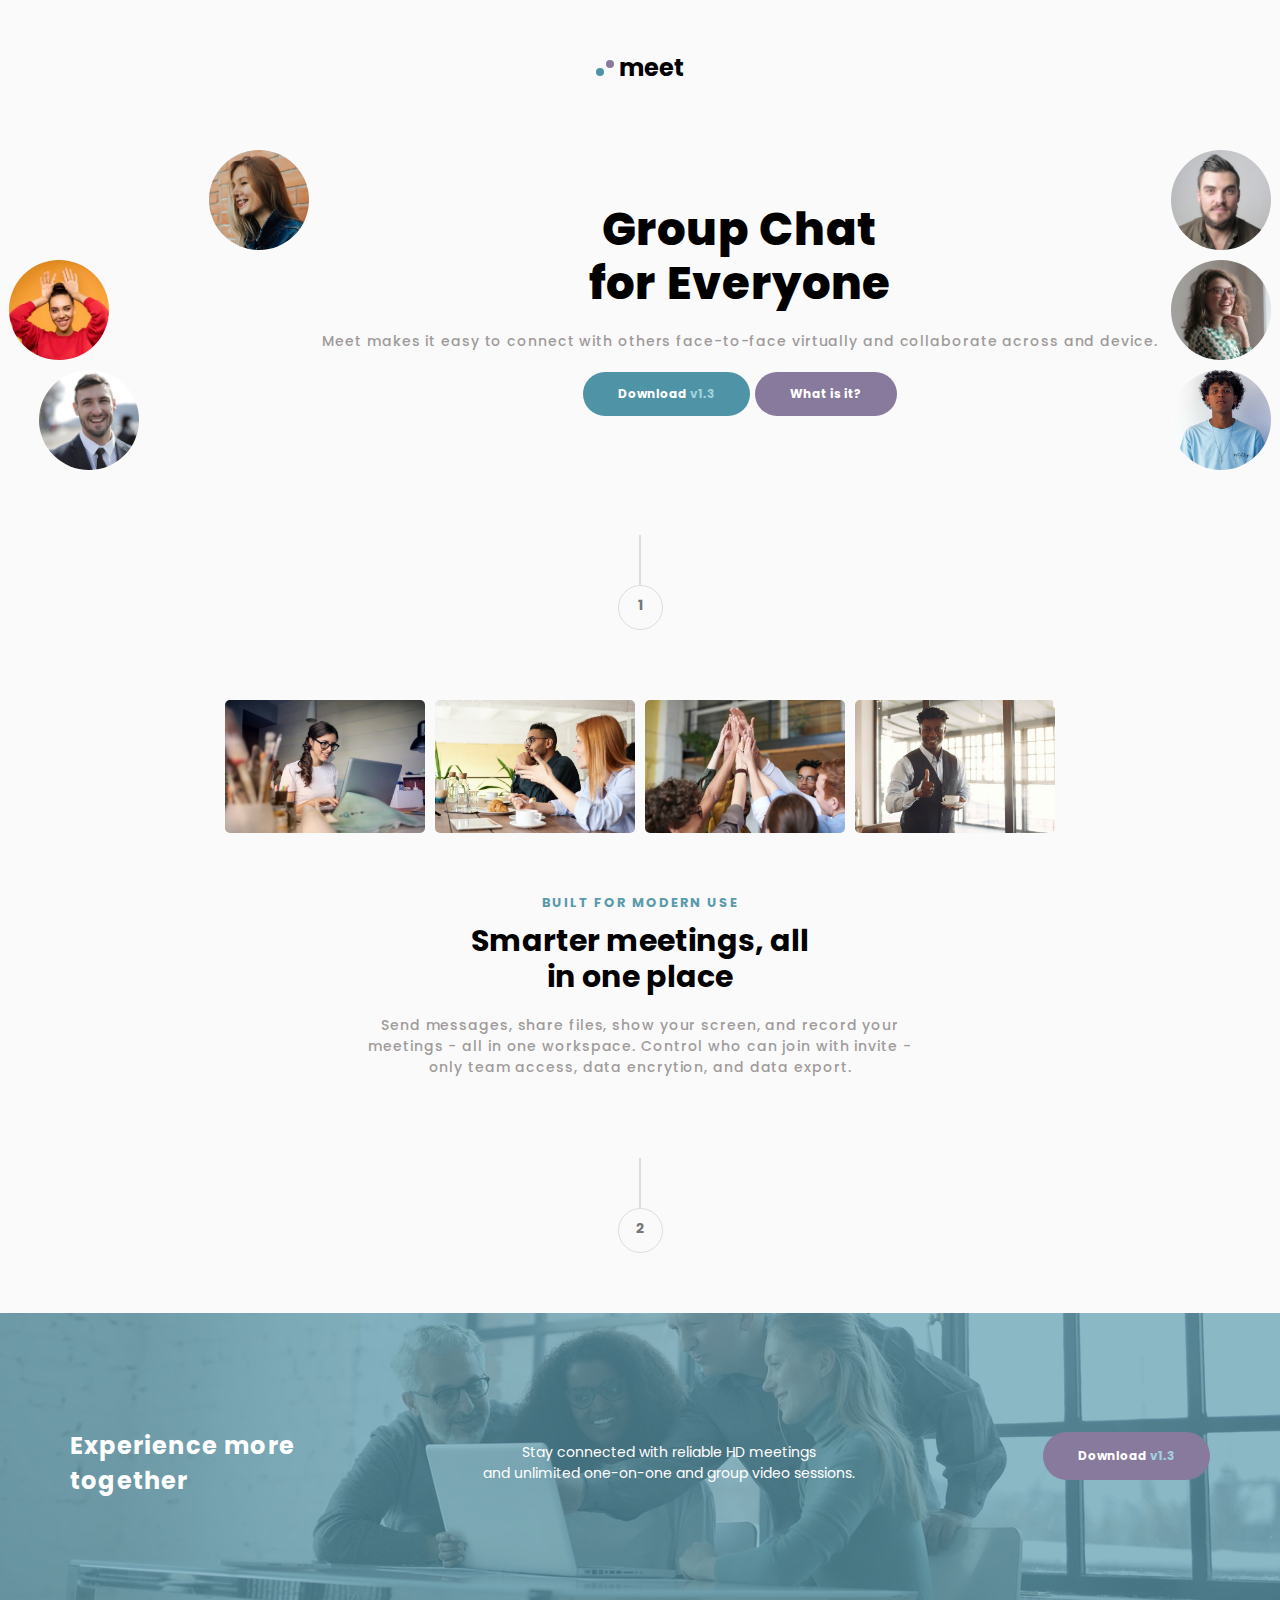
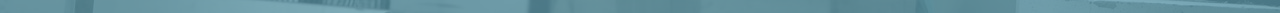
<file: index.html>
<!DOCTYPE html>
<html lang="en">
<head>
    <meta charset="UTF-8">
    <meta http-equiv="X-UA-Compatible" content="IE=edge">
    <meta name="viewport" content="width=device-width, initial-scale=1.0">
    <title>meet</title>
    <link rel="stylesheet" href="styles.css">
</head>
<body>

   <!--Header Start !-->
   <header class="header">
    <!-- 
        logoyu css ile kendimiz tasarlayacağız.
        meet'in sol tarafındaki yere 2 tane span vereceğiz.
        sonrasında display ile birbirinin üzerinden uzaklaştırıp
        konumlandıracağız.
    !-->
    <div class="logo"> <!-- ana kapsayıcı !-->
       <div class="logo-circle"> <!-- küçük noktalarımızı yapmamızı saglayan div!-->
            <span class="circle circle-1"></span><!--hizalama yaparken class'larina göre ve konumlarına göre hizalama yapmak için 2 tane class verdim. !-->
            <span class="circle circle-2"></span>
       </div> 
       <h2>meet</h2>
    </div>
   </header>
   <!--Header Finish !-->
   
   <!-- About Start !-->
   <div class="about">
    <!-- picture 1 !-->
    <div class="about-picture picture-1">
            <img class="kare"  src="img/kare.jpg" alt="">
            <img class="kare1" src="img/kare1.jpg" alt="">
            <img class="kare2" src="img/kare2.jpg" alt="">
    </div>
    <div class="about-info">
        <h1>Group Chat<br>for Everyone</h1>
        <p>Meet makes it easy to connect with others face-to-face virtually and collaborate across and device.</p>
        <div class="btn">
            <a href="#" class="btn-1">Download<span> v1.3</span></a>
            <a href="#" class="btn-2">What is it?</a>
        </div>
    </div>
    <!--picture 2 !-->
    <div class="about-picture picture-2">
            <img class="kare3" src="img/kare3.jpg" alt="">
            <img class="kare4" src="img/kare4.jpg" alt="">
            <img class="kare5" src="img/kare5.jpg" alt="">
    </div>
   </div>
<!-- About Finish !-->

<!-- line-start !-->
<div class="line">
    <span class="limit"></span>
    <span class="line-circle">1</span>
</div>
<!-- line finish !-->

<!-- content start -->
<div class="container">
    <div class="content">
        <img src="img/container1.jpg" alt="">
        <img src="img/container2.jpg" alt="">
        <img src="img/container3.jpg" alt="">
        <img src="img/container4.jpg" alt="">
    </div>
    <div class="information">
        <h4>BUILT FOR MODERN USE</h4>
        <h2>Smarter meetings, all <br> in one place</h2>
        <p>Send messages, share files, show your screen, and record
            your<br> meetings - all in one workspace. Control who can
            join with invite -<br> only team access, data encrytion,
            and data export.
        </p>
    </div>
</div>
<!-- content finish -->

<!-- line start -->
<div class="line">
    <span class="limit"></span>
    <span class="line-circle">2</span>
</div>
<!-- line finish -->

<!-- footer start -->
<footer class="footer">
    <div class="footer-picture"></div>
    <div class="footer-info">
        <h4>Experience more <br> together</h4>
        <p>Stay connected with reliable HD meetings <br>
        and unlimited one-on-one and group video sessions.</p>
        <a href="#" class="btn-1">Download<span> v1.3</span></a>
    </div>
</footer>
</body>
</html>
</file>
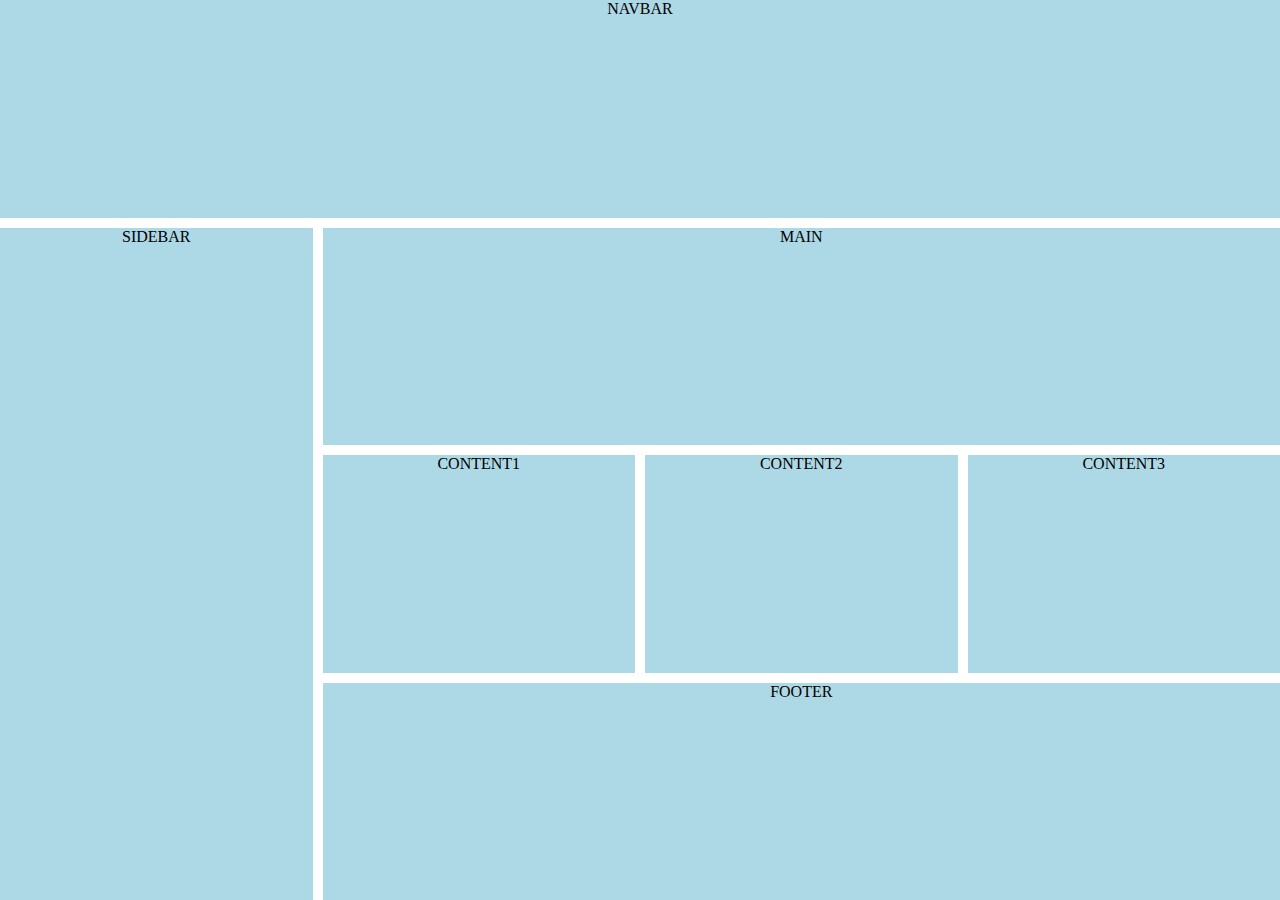
<file: CSS-Responsive-Grid/index.html>
<!DOCTYPE html>
<html lang="en">
<head>
  <meta charset="UTF-8">
  <meta http-equiv="X-UA-Compatible" content="IE=edge">
  <meta name="viewport" content="width=device-width, initial-scale=1.0">
  <link rel="stylesheet" href="css/style.css">
  <title>CSS Responsive Grid Design</title>
</head>
<body>
  <div class="container">
    <div class="navbar">Navbar</div>
    <div class="sidebar">Sidebar</div>
    <div class="main">Main</div>
    <div class="content1">Content1</div>
    <div class="content2">Content2</div>
    <div class="content3">Content3</div>
    <div class="footer">Footer</div>
  </div>


</body>
</html>
</file>
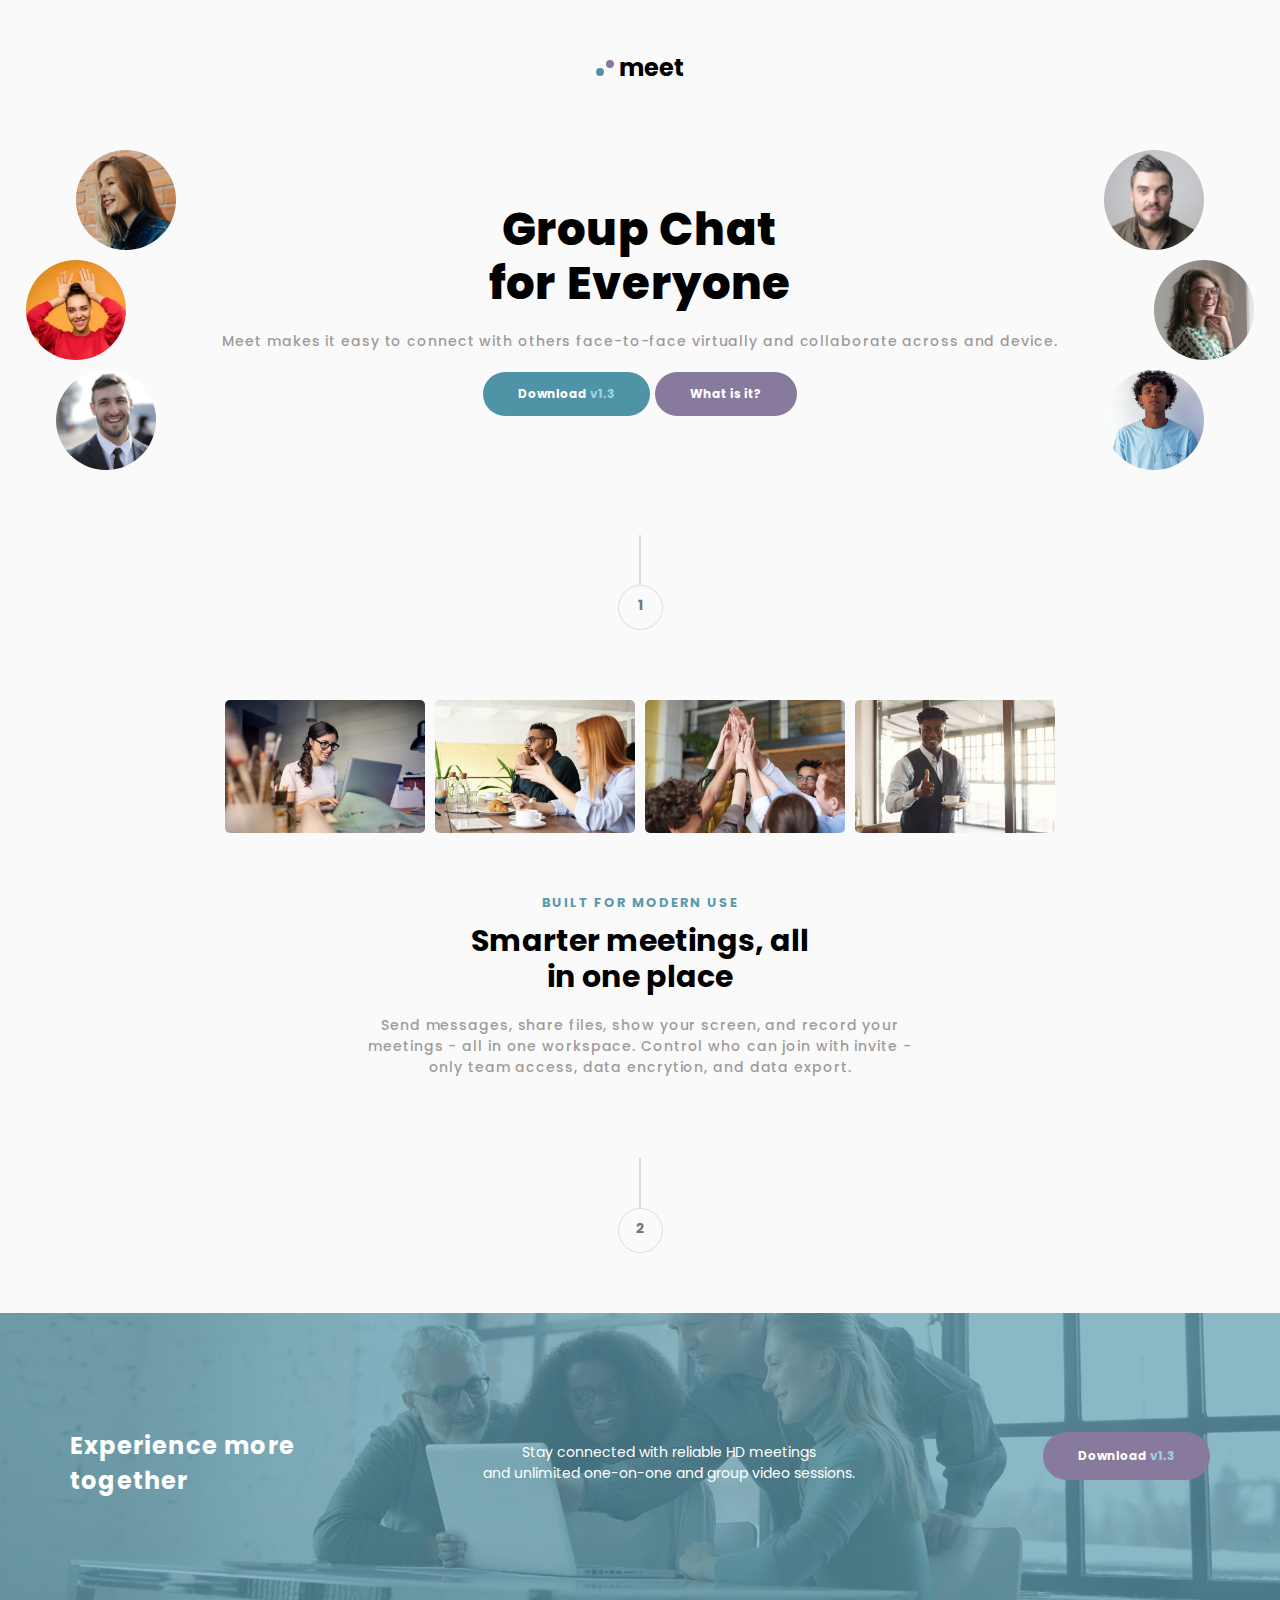
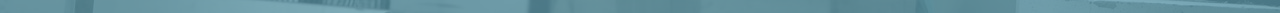
<file: Responsive-Web-Site-Tasarimi/index.html>
<!DOCTYPE html>
<html lang="en">
<head>
    <meta charset="UTF-8">
    <meta http-equiv="X-UA-Compatible" content="IE=edge">
    <meta name="viewport" content="width=device-width, initial-scale=1.0">
    <title>Document</title>
    <link rel="stylesheet" href="styles.css">
</head>
<body>

   <!--Header Start !-->
   <header class="header">
    <!-- 
        logoyu css ile kendimiz tasarlayacağız.
        meet'in sol tarafındaki yere 2 tane span vereceğiz.
        sonrasında display ile birbirinin üzerinden uzaklaştırıp
        konumlandıracağız.
    !-->
    <div class="logo"> <!-- ana kapsayıcı !-->
       <div class="logo-circle"> <!-- küçük noktalarımızı yapmamızı saglayan div!-->
            <span class="circle circle-1"></span><!--hizalama yaparken class'larina göre ve konumlarına göre hizalama yapmak için 2 tane class verdim. !-->
            <span class="circle circle-2"></span>
       </div> 
       <h2>meet</h2>
    </div>
   </header>
   <!--Header Finish !-->
   
   <!-- About Start !-->
   <div class="about">
    <!-- picture 1 !-->
    <div class="about-picture picture-1">
            <img class="kare"  src="img/kare.jpg" alt="">
            <img class="kare1" src="img/kare1.jpg" alt="">
            <img class="kare2" src="img/kare2.jpg" alt="">
    </div>
    <div class="about-info">
        <h1>Group Chat<br>for Everyone</h1>
        <p>Meet makes it easy to connect with others face-to-face virtually and collaborate across and device.</p>
        <div class="btn">
            <a href="#" class="btn-1">Download<span> v1.3</span></a>
            <a href="#" class="btn-2">What is it?</a>
        </div>
    </div>
    <!--picture 2 !-->
    <div class="about-picture picture-2">
            <img class="kare3" src="img/kare3.jpg" alt="">
            <img class="kare4" src="img/kare4.jpg" alt="">
            <img class="kare5" src="img/kare5.jpg" alt="">
    </div>
   </div>
<!-- About Finish !-->

<!-- line-start !-->
<div class="line">
    <span class="limit"></span>
    <span class="line-circle">1</span>
</div>
<!-- line finish !-->

<!-- content start -->
<div class="container">
    <div class="content">
        <img src="img/container1.jpg" alt="">
        <img src="img/container2.jpg" alt="">
        <img src="img/container3.jpg" alt="">
        <img src="img/container4.jpg" alt="">
    </div>
    <div class="information">
        <h4>BUILT FOR MODERN USE</h4>
        <h2>Smarter meetings, all <br> in one place</h2>
        <p>Send messages, share files, show your screen, and record
            your<br> meetings - all in one workspace. Control who can
            join with invite -<br> only team access, data encrytion,
            and data export.
        </p>
    </div>
</div>
<!-- content finish -->

<!-- line start -->
<div class="line">
    <span class="limit"></span>
    <span class="line-circle">2</span>
</div>
<!-- line finish -->

<!-- footer start -->
<footer class="footer">
    <div class="footer-picture"></div>
    <div class="footer-info">
        <h4>Experience more <br> together</h4>
        <p>Stay connected with reliable HD meetings <br>
        and unlimited one-on-one and group video sessions.</p>
        <a href="#" class="btn-1">Download<span> v1.3</span></a>
    </div>
</footer>
</body>
</html>
</file>
<file: styles.css>
@import url('https://fonts.googleapis.com/css2?family=Poppins:wght@400;500;600;700;800&display=swap');

*{
    margin:0;
    padding:0;
    box-sizing:border-box;
    font-family:'Poppins', sans-serif;
    background-color: #fafafa;
}

/************ Header Start ***************/
.header{
    display:flex; /*header'i yan yana getirdik. Ve ortayacağız.*/
    justify-content:center;
    align-items:center;
    margin:50px 5px; /*50px alttan üstten, sağdan ve soldan 5px*/
}

.logo{
    display:flex; /*span ile h2'nin yan yana gelmesini istiyorum. span ile h2'i kapsayan logo oldugu için logo class'ina display:flex verdik.*/
    align-items:center;
}

.logo-circle{
    display:flex;
    flex-direction: column;
    margin-right:5px;
}

.header .logo .circle {
    display:inline-block;
    height:8px;
    width: 8px;
    border-radius:50%;
}

.header .logo .logo-circle .circle-1 { /* 1.spanimiz */
    background-color:#887a9c;
    margin-left:10px;
}

.header .logo .logo-circle .circle-2 { /* 2.spanimiz */
    background-color:#4F93A6;
}
/************** Header finish ****************/

/* About-Start */
.about{
    display:flex;
    align-items:center;
    justify-content:space-around;
    margin:60px 0;
    overflow:hidden;
}
.about about-picture{
    display:flex;
    align-items:center;
}

.about .about-picture img{
    display:flex;
    width:100%;
    height:100%;
    max-width:110px;
    max-height:110px;
    border-radius:50%;
    padding:5px;
    transition: .5s;
}
.about .about-picture img:hover{
    transform:translateY(2px);
}

.kare{
    margin-left:200px;
}

.kare2{
    margin-left:30px;
}

/* .kare4{
    margin-left:50px;
} */


.about .about-info h1,p {
    text-align:center;
}

.about .about-info h1 {
    font-size:45px;
    font-weight: 800;
    line-height:1.2;
    letter-spacing: 0.7px;
}

.about .about-info p {
    font-size:14px;
    letter-spacing:0.9px;
    font-weight: 500;
    color:rgb(160,154,154);
    margin:20px 0;
}

.about .about-info .btn{
    display:flex;
    align-items:center;
    justify-content: center;
    flex-wrap:wrap;
}

.about .about-info a {
    text-decoration: none;
    padding:13px 35px;
    display:inline-block;
    color:#fff;
    font-size:12px;
    border-radius:35px;
    font-weight:bold;
}

.about .about-info span{
    background-color:#4F93A6;
    color:#a0d1df;
}

.about .about-info .btn-1{
    background-color:#4F93A6;
    transition: .5s;

}

.about .about-info .btn-2{
    background-color:#887a9c;
    margin-left:5px;
    transition: .5s;
}

.about .about-info .btn-1:hover{
    transform:translateY(2px);
}

.about .about-info .btn-2:hover{
    transform:translateY(2px);
}
/* About finish */

/* line-start */
.line{
    display:flex;
    align-items:center;
    justify-content:center;
    flex-direction: column;
    margin:60px 0;
}

.line .limit{
    border:1px solid #ddd;
    height:50px;
}

.line .line-circle{
    width:45px;
    height:45px;
    line-height:38px;
    text-align:center;
    border:1px solid #ddd;
    border-radius:50%;
    color:#777;
    font-weight:bold;
    font-size:14px;
}
/* line finish */

/* Content - Start */
.container{
    max-width:1300px;
    margin:0 50px;
}

.container .content{
    display:flex;
    align-items:center;
    justify-content:center;
    flex-direction: row;
    flex-wrap:wrap;
}

.container .content img{
    width:100%;
    max-width:200px;
    margin:10px 5px;
    border-radius:5px;
}

.container .information {
    display:flex;
    align-items:center;
    justify-content:center;
    flex-direction: column;
}

.container .information h4{
    margin-top:50px;
    margin-bottom:10px;
    font-size:13px;
    color:#599AAC;
    letter-spacing: 1.8px;
    text-align: center;
}

.container .information h2{
    font-size:30px;
    text-align:center;
    line-height:1.2;
    font-weight: bold;
}

.container .information p{
    text-align:center;
    font-size:14px;
    letter-spacing: 0.9px;
    font-weight: 500;
    margin:20px 0;
    color:rgb(160,154,154)
}
/* content finish */


/* footer start */
.footer{
    display:flex;
    align-items:center;
    justify-content: space-around;
    flex-direction: row;
    flex-wrap: wrap;
    position:relative;
    width:100%;
    height:100%;
}

.footer-picture{
    width:100%;
    height:300px;
    background-image:url(img/footer2.jpg);
    background-position:bottom;
    background-size:cover;
    background-repeat:no-repeat;
    position:absolute;
    top:0;
    left:0;
}

.footer-info{
    position:absolute;
    top:0;
    left:0;
    display: flex;
    align-items: center;
    justify-content: space-between;
    flex-wrap:wrap;
    height:300px;
    width:100%;
    background-color:#599aacb2;
}

.footer-info h4,p{
    background-color:transparent;
    color:#fff;
}

.footer-info h4{
    font-size:24px;
    margin:10px 70px;
    letter-spacing: 1.2px;
}

.footer-info p{
    font-size:14px;
    text-align:center;
    padding:0 10px;
}

.footer-info a {
    padding:15px 35px;
    text-decoration: none;
    color:#fff;
    font-weight: bold;
    background-color:#887a9c;
    margin-bottom:15px;
    margin-right:70px;
    margin-left:70px;
    text-align:center;
    border-radius:35px;
    font-size:12px;
}

.footer-info span{
    background-color:#887a9c;
    color:#a0d1df;
    font-size:12px;
}
/* Footer Finish */


/* Responsive Start */
@media screen and (max-width:1080px){
    .about .about-info h1{
        font-size:35px;
    }
    .about{
        flex-direction:column;
    }
    .kare{
        margin-left:200px;
        margin-top:50px;
    }
    .kare2{
        margin-left:150px;
        margin-bottom:10px;
    }
    .kare3{
        margin-left:200px;
        margin-bottom:10px;
    }
    /* .kare4{
        margin-left:-20px;
        margin-bottom:10px;
    } */
    .kare5{
        margin-left:150px;
        margin-bottom:10px;
    }
    .footer-info{
        display:flex;
        text-align:center;
        flex-wrap:wrap;
        flex-direction:column
    }
    .about .about-info p {
        font-size:12px;
    }
    .about .about-info{
        display:flex;
        flex-direction: column;
    }
    .about .picture-1{
        margin-left:30px;
    }
    .about .picture-2{
        margin-top:15px;
    }
    .about .about-info a {
        margin:5px 0;
    }
}
@media screen and (max-width:600px){
    .container .information h2{
        font-size:26px;
    }
    .container p{
        font-size:12px;
    }
}
</file>
<file: CSS-Responsive-Grid/css/style.css>
*{
  margin:0;
  padding:0;
  box-sizing: border-box;
}

.container{
  display:grid;
  grid-template-columns:1fr 1fr 1fr 1fr;
  grid-template-rows:1fr 1fr 1fr 1fr;
  grid-template-areas:'navbar navbar navbar navbar'
                      'sidebar main main main'
                      'sidebar content1 content2 content3'
                      'sidebar footer footer footer';
  grid-gap:10px;
  height:100vh;
  text-align:center;
  text-transform: uppercase;

}

.navbar{
  grid-area:navbar;
  background-color:lightblue;
}

.sidebar{
  grid-area:sidebar;
  background-color:lightblue;

}

.main{
  grid-area:main;
  background-color:lightblue;

}

.content1{
  grid-area:content1;
  background-color:lightblue;

}

.content2{
  grid-area:content2;
  background-color:lightblue;

}

.content3{
  grid-area:content3;
  background-color:lightblue;

}

.footer{
  grid-area:footer;
  background-color:lightblue;

}

@media only screen and (max-width:550px){
  .container{
    grid-template-columns:1fr;
    grid-template-rows:1fr 1fr 1fr 1fr 1fr 1fr 1fr;
    grid-template-areas:'navbar'
                        'sidebar'
                        'main'
                        'content1'
                        'content2'
                        'content3'
                        'footer'
    }
}
</file>
<file: Responsive-Web-Site-Tasarimi/styles.css>
@import url('https://fonts.googleapis.com/css2?family=Poppins:wght@400;500;600;700;800&display=swap');

*{
    margin:0;
    padding:0;
    box-sizing:border-box;
    font-family:'Poppins', sans-serif;
    background-color: #fafafa;
}

/************ Header Start ***************/
.header{
    display:flex; /*header'i yan yana getirdik. Ve ortayacağız.*/
    justify-content:center;
    align-items:center;
    margin:50px 5px; /*50px alttan üstten, sağdan ve soldan 5px*/
}

.logo{
    display:flex; /*span ile h2'nin yan yana gelmesini istiyorum. span ile h2'i kapsayan logo oldugu için logo class'ina display:flex verdik.*/
    align-items:center;
}

.logo-circle{
    display:flex;
    flex-direction: column;
    margin-right:5px;
}

.header .logo .circle {
    display:inline-block;
    height:8px;
    width: 8px;
    border-radius:50%;
}

.header .logo .logo-circle .circle-1 { /* 1.spanimiz */
    background-color:#887a9c;
    margin-left:10px;
}

.header .logo .logo-circle .circle-2 { /* 2.spanimiz */
    background-color:#4F93A6;
}
/************** Header finish ****************/

/* About-Start */
.about{
    display:flex;
    align-items:center;
    justify-content:space-around;
    margin:60px 0;
    overflow:hidden;
}
.about about-picture{
    display:flex;
    align-items:center;
}

.about .about-picture img{
    display:flex;
    width:100%;
    height:100%;
    max-width:110px;
    max-height:110px;
    border-radius:50%;
    padding:5px;
    transition: .5s;
}
.about .about-picture img:hover{
    transform:translateY(2px);
}

.kare{
    margin-left:50px;
}

.kare2{
    margin-left:30px;
}

.kare4{
    margin-left:50px;
}


.about .about-info h1,p {
    text-align:center;
}

.about .about-info h1 {
    font-size:45px;
    font-weight: 800;
    line-height:1.2;
    letter-spacing: 0.7px;
}

.about .about-info p {
    font-size:14px;
    letter-spacing:0.9px;
    font-weight: 500;
    color:rgb(160,154,154);
    margin:20px 0;
}

.about .about-info .btn{
    display:flex;
    align-items:center;
    justify-content: center;
    flex-wrap:wrap;
}

.about .about-info a {
    text-decoration: none;
    padding:13px 35px;
    display:inline-block;
    color:#fff;
    font-size:12px;
    border-radius:35px;
    font-weight:bold;
}

.about .about-info span{
    background-color:#4F93A6;
    color:#a0d1df;
}

.about .about-info .btn-1{
    background-color:#4F93A6;
    transition: .5s;

}

.about .about-info .btn-2{
    background-color:#887a9c;
    margin-left:5px;
    transition: .5s;
}

.about .about-info .btn-1:hover{
    transform:translateY(2px);
}

.about .about-info .btn-2:hover{
    transform:translateY(2px);
}
/* About finish */

/* line-start */
.line{
    display:flex;
    align-items:center;
    justify-content:center;
    flex-direction: column;
    margin:60px 0;
}

.line .limit{
    border:1px solid #ddd;
    height:50px;
}

.line .line-circle{
    width:45px;
    height:45px;
    line-height:38px;
    text-align:center;
    border:1px solid #ddd;
    border-radius:50%;
    color:#777;
    font-weight:bold;
    font-size:14px;
}
/* line finish */

/* Content - Start */
.container{
    max-width:1300px;
    margin:0 50px;
}

.container .content{
    display:flex;
    align-items:center;
    justify-content:center;
    flex-direction: row;
    flex-wrap:wrap;
}

.container .content img{
    width:100%;
    max-width:200px;
    margin:10px 5px;
    border-radius:5px;
}

.container .information {
    display:flex;
    align-items:center;
    justify-content:center;
    flex-direction: column;
}

.container .information h4{
    margin-top:50px;
    margin-bottom:10px;
    font-size:13px;
    color:#599AAC;
    letter-spacing: 1.8px;
    text-align: center;
}

.container .information h2{
    font-size:30px;
    text-align:center;
    line-height:1.2;
    font-weight: bold;
}

.container .information p{
    text-align:center;
    font-size:14px;
    letter-spacing: 0.9px;
    font-weight: 500;
    margin:20px 0;
    color:rgb(160,154,154)
}
/* content finish */


/* footer start */
.footer{
    display:flex;
    align-items:center;
    justify-content: space-around;
    flex-direction: row;
    flex-wrap: wrap;
    position:relative;
    width:100%;
    height:100%;
}

.footer-picture{
    width:100%;
    height:300px;
    background-image:url(img/footer2.jpg);
    background-position:bottom;
    background-size:cover;
    background-repeat:no-repeat;
    position:absolute;
    top:0;
    left:0;
}

.footer-info{
    position:absolute;
    top:0;
    left:0;
    display: flex;
    align-items: center;
    justify-content: space-between;
    flex-wrap:wrap;
    height:300px;
    width:100%;
    background-color:#599aacb2;
}

.footer-info h4,p{
    background-color:transparent;
    color:#fff;
}

.footer-info h4{
    font-size:24px;
    margin:10px 70px;
    letter-spacing: 1.2px;
}

.footer-info p{
    font-size:14px;
    text-align:center;
    padding:0 10px;
}

.footer-info a {
    padding:15px 35px;
    text-decoration: none;
    color:#fff;
    font-weight: bold;
    background-color:#887a9c;
    margin-bottom:15px;
    margin-right:70px;
    margin-left:70px;
    text-align:center;
    border-radius:35px;
    font-size:12px;
}

.footer-info span{
    background-color:#887a9c;
    color:#a0d1df;
    font-size:12px;
}
/* Footer Finish */


/* Responsive Start */
@media screen and (max-width:1080px){
    .about .about-info h1{
        font-size:35px;
    }
    .about{
        flex-direction:column;
    }
    .kare{
        margin-left:200px;
        margin-top:50px;
    }
    .kare2{
        margin-left:150px;
        margin-bottom:10px;
    }
    .kare3{
        margin-left:200px;
        margin-bottom:10px;
    }
    .kare4{
        margin-left:-20px;
        margin-bottom:10px;
    }
    .kare5{
        margin-left:150px;
        margin-bottom:10px;
    }
    .footer-info{
        display:flex;
        text-align:center;
        flex-wrap:wrap;
        flex-direction:column
    }
    .about .about-info p {
        font-size:12px;
    }
    .about .about-info{
        display:flex;
        flex-direction: column;
    }
    .about .picture-1{
        margin-left:30px;
    }
    .about .picture-2{
        margin-top:15px;
    }
    .about .about-info a {
        margin:5px 0;
    }
}
@media screen and (max-width:600px){
    .container .information h2{
        font-size:26px;
    }
    .container p{
        font-size:12px;
    }
}
</file>
